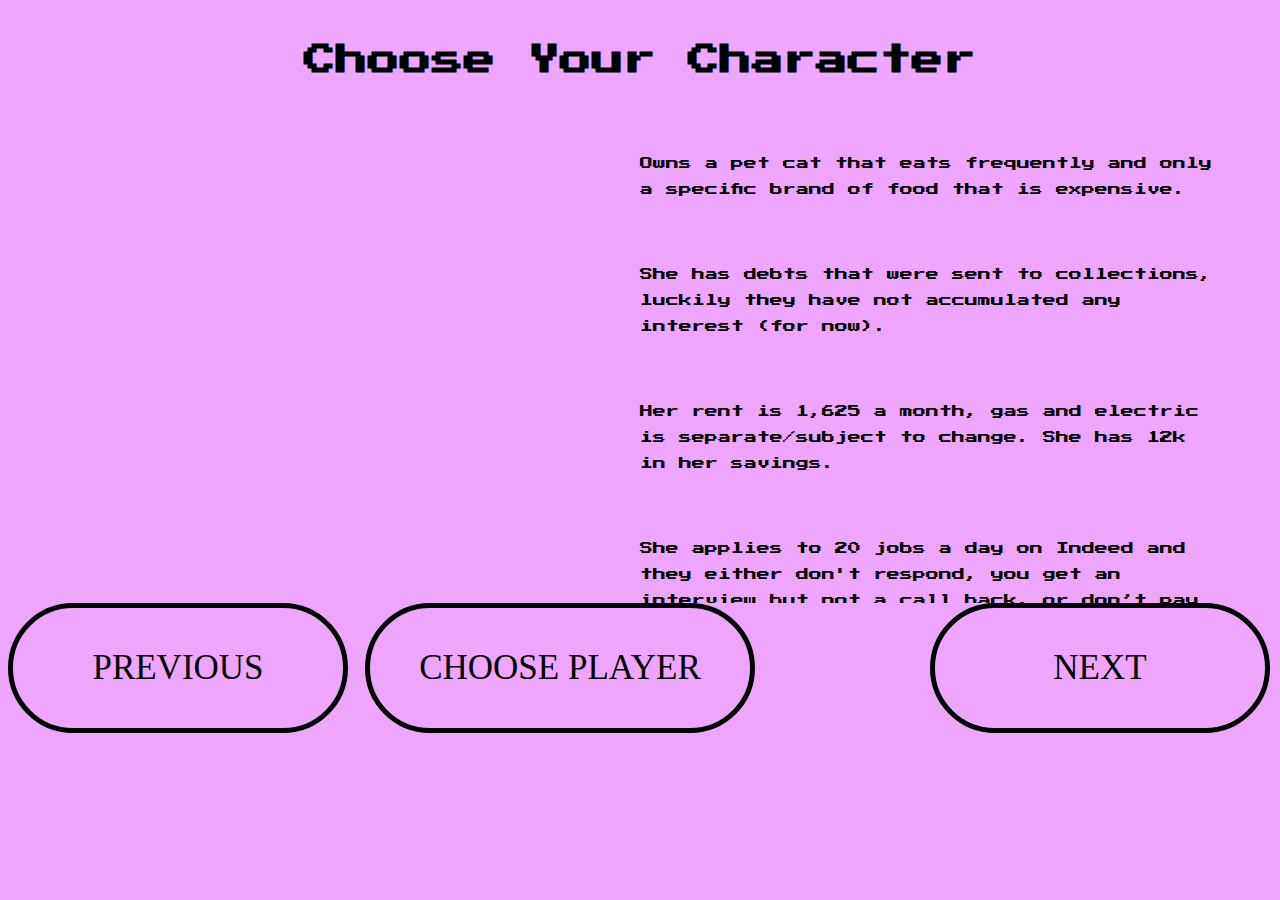
<file: index.html>
<!DOCTYPE html>
<html lang="en">
  <head>
    <meta charset="UTF-8" />
    <meta name="viewport" content="width=device-width, initial-scale=1.0" />
    <link rel="stylesheet" href="css/charChoice.css" />
    <link rel="preconnect" href="https://fonts.googleapis.com" />
    <link rel="preconnect" href="https://fonts.gstatic.com" crossorigin />
    <link
      href="https://fonts.googleapis.com/css2?family=Press+Start+2P&display=swap"
      rel="stylesheet"
    />
    <title>Investing in Life</title>
  </head>
  <body>
    <h1>Choose Your Character</h1>

    <div id="slider-container">
      <div id="slider">
        <div class="slide">
          <iframe
            src="https://my.spline.design/mayowacopy-82a61d73429a043b8c9158d517214cf9/"
            frameborder="0"
            width="100%"
            height="100%"
          ></iframe>
        </div>
        <div class="slide" style="padding-top: 15px; padding-right: 50px">
          <p
            class="Maya"
            style="padding-top: 15px; padding-right: 50px; font-size: 13px"
          >
            Owns a pet cat that eats frequently and only a specific brand of
            food that is expensive.
          </p>
          <br />
          <p
            class="Maya"
            style="padding-top: 15px; padding-right: 50px; font-size: 13px"
          >
            She has debts that were sent to collections, luckily they have not
            accumulated any interest (for now).
          </p>
          <br />
          <p
            class="Maya"
            style="padding-top: 15px; padding-right: 50px; font-size: 13px"
          >
            Her rent is 1,625 a month, gas and electric is separate/subject to
            change. She has 12k in her savings.
          </p>
          <br />
          <p
            class="Maya"
            style="padding-top: 15px; padding-right: 50px; font-size: 13px"
          >
            She applies to 20 jobs a day on Indeed and they either don't
            respond, you get an interview but not a call back, or don’t pay well
            enough.
          </p>
        </div>

        <div class="slide">
          <iframe
            src="https://my.spline.design/mayowacopy-41e6dabafbe3166fcd9e374d5f460d93/"
            frameborder="0"
            width="100%"
            height="100%"
          ></iframe>
        </div>

        <div class="slide" style="padding-top: 15px; padding-right: 50px">
          <p
            class="Mayowa"
            style="padding-top: 15px; padding-right: 50px; font-size: 11px"
          >
            Mayowa has four children that all attend a private school that she
            pays by semester to keep them in. They have expensive after school
            activities that need monthly payments.
          </p>
          <br />
          <p
            class="Mayowa"
            style="padding-top: 15px; padding-right: 50px; font-size: 11px"
          >
            Her children are picky eaters so groceries tend to be very
            expensive. She works from home as her husband buys the groceries.
            Downside is that he does not know how to budget, and he uses her
            money and not his own.
          </p>
          <br />
          <p
            class="Mayowa"
            style="padding-top: 15px; padding-right: 50px; font-size: 11px"
          >
            Although Mayowa is a great and reliable worker, she works crazy
            hours and barely has time to spend with her family. Her children
            miss her.
          </p>
          <br />
          <p
            class="Mayowa"
            style="padding-top: 15px; padding-right: 50px; font-size: 11px"
          >
            Mayowa wants to cut her hours so she can spend more time with her
            family, but this may affect her pay and her position in the company.
          </p>
        </div>
        <div class="slide-E">
          <iframe
            src="https://my.spline.design/YNu4C-SZwvM9hN3q9RIfAe7F/"
            frameborder="0"
            width="100%"
            height="100%"
          ></iframe>
        </div>

        <div class="slide" style="padding-top: 15px; padding-right: 50px">
          <p style="padding-top: 15px; padding-right: 50px; font-size: 11px">
            Estrella is currently taking five classes while also trying to start
            up a small business. Her classes take up most of her time and it
            costs a lot to fund her projects.
            <br />
          </p>

          <p style="padding-top: 15px; padding-right: 50px; font-size: 11px">
            She is bad at time management but has great ideas for her business
            which would surely make her money. But, on top of paying for
            college, school supplies. And working a minimum wage job, she does
            not have enough to buy materials.
          </p>
          <br />
          <p style="padding-top: 15px; padding-right: 50px; font-size: 11px">
            Estrella is thinking of dropping some of her classes to have free
            time to work on her business, but this will set her back with
            graduating on time.
          </p>
          <br />
          <p style="padding-top: 15px; padding-right: 50px; font-size: 11px">
            She wants to draft a proposal letter to gain sponsors to help fully
            fund her project.
          </p>
        </div>
      </div>
    </div>
    <div id="prev">Previous</div>
    <div id="choice" onclick="document.location= 'Maya1.html'">Choose Player</div>
    <div id="next">Next</div>

    <script>
      const slider = document.getElementById("slider");
      const slides = document.querySelectorAll(".slide");
      const prev = document.getElementById("prev");
      const next = document.getElementById("next");
      let currentIndex = 0;
      
      prev.addEventListener("click", () => {
        if (currentIndex > 0) {
          currentIndex -= 2;
        }
        updateSlider();
      });

      next.addEventListener("click", () => {
        if (currentIndex < slides.length - 1) {
          currentIndex += 2;
        } else {
          currentIndex = 0;
        }
        updateSlider();
      });

      function updateSlider() {
        const slideWidth = slides[0].clientWidth;
        slider.style.transform = `translateX(-${currentIndex * slideWidth}px)`;
      }
      updateSlider();
    </script>
  </body>
</html>
</file>
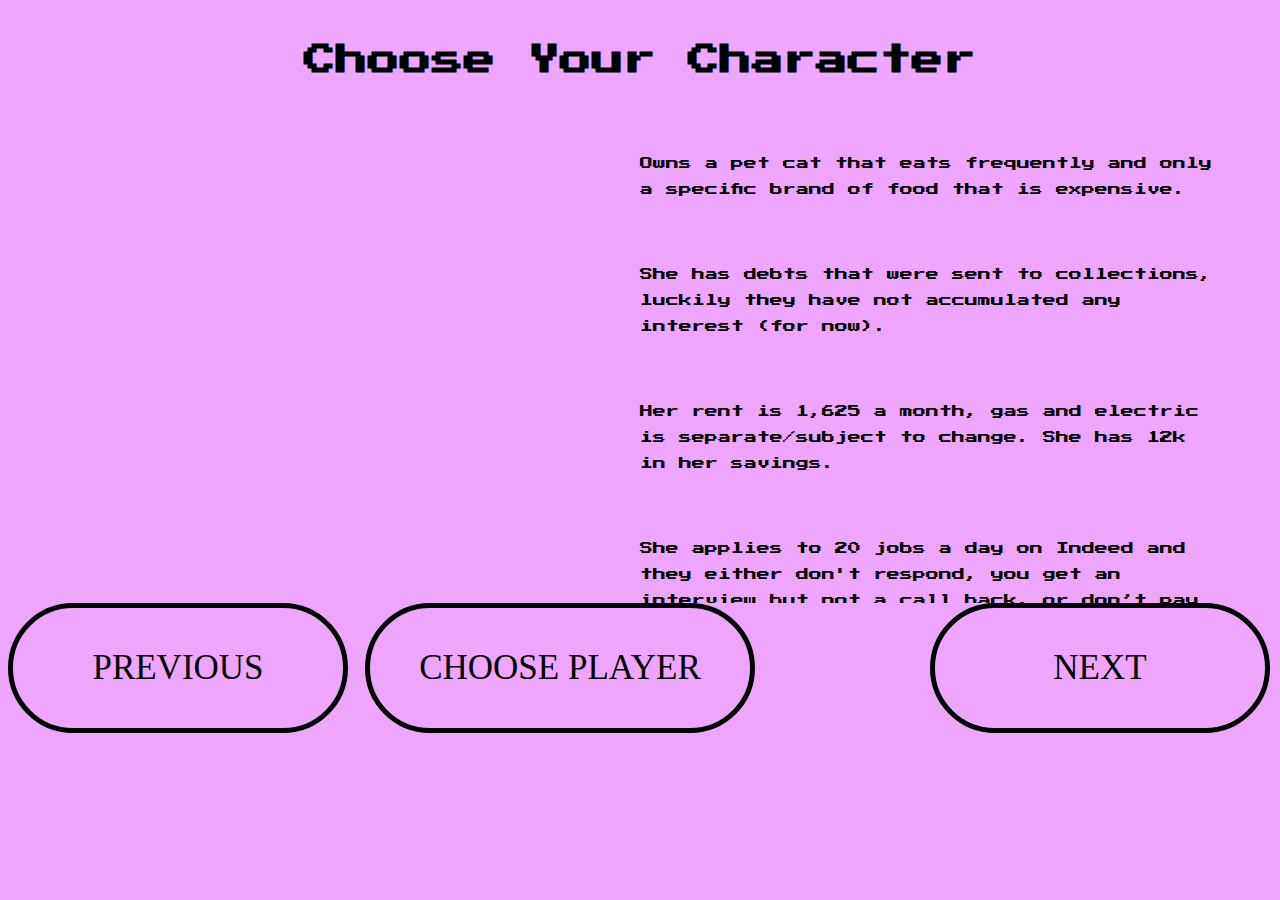
<file: app/templates/index.html>
<!DOCTYPE html>
<html lang="en">
  <head>
    <meta charset="UTF-8" />
    <meta name="viewport" content="width=device-width, initial-scale=1.0" />
    <link rel="stylesheet" href="../static/css/charChoice.css" />
    <link rel="preconnect" href="https://fonts.googleapis.com" />
    <link rel="preconnect" href="https://fonts.gstatic.com" crossorigin />
    <link
      href="https://fonts.googleapis.com/css2?family=Press+Start+2P&display=swap"
      rel="stylesheet"
    />
    <title>Investing in Life</title>
  </head>
  <body>
    <h1>Choose Your Character</h1>

    <div id="slider-container">
      <div id="slider">
        <div class="slide">
          <iframe
            src="https://my.spline.design/mayowacopy-82a61d73429a043b8c9158d517214cf9/"
            frameborder="0"
            width="100%"
            height="100%"
          ></iframe>
        </div>
        <div class="slide" style="padding-top: 15px; padding-right: 50px">
          <p
            class="Maya"
            style="padding-top: 15px; padding-right: 50px; font-size: 13px"
          >
            Owns a pet cat that eats frequently and only a specific brand of
            food that is expensive.
          </p>
          <br />
          <p
            class="Maya"
            style="padding-top: 15px; padding-right: 50px; font-size: 13px"
          >
            She has debts that were sent to collections, luckily they have not
            accumulated any interest (for now).
          </p>
          <br />
          <p
            class="Maya"
            style="padding-top: 15px; padding-right: 50px; font-size: 13px"
          >
            Her rent is 1,625 a month, gas and electric is separate/subject to
            change. She has 12k in her savings.
          </p>
          <br />
          <p
            class="Maya"
            style="padding-top: 15px; padding-right: 50px; font-size: 13px"
          >
            She applies to 20 jobs a day on Indeed and they either don't
            respond, you get an interview but not a call back, or don’t pay well
            enough.
          </p>
        </div>

        <div class="slide">
          <iframe
            src="https://my.spline.design/mayowacopy-41e6dabafbe3166fcd9e374d5f460d93/"
            frameborder="0"
            width="100%"
            height="100%"
          ></iframe>
        </div>

        <div class="slide" style="padding-top: 15px; padding-right: 50px">
          <p
            class="Mayowa"
            style="padding-top: 15px; padding-right: 50px; font-size: 11px"
          >
            Mayowa has four children that all attend a private school that she
            pays by semester to keep them in. They have expensive after school
            activities that need monthly payments.
          </p>
          <br />
          <p
            class="Mayowa"
            style="padding-top: 15px; padding-right: 50px; font-size: 11px"
          >
            Her children are picky eaters so groceries tend to be very
            expensive. She works from home as her husband buys the groceries.
            Downside is that he does not know how to budget, and he uses her
            money and not his own.
          </p>
          <br />
          <p
            class="Mayowa"
            style="padding-top: 15px; padding-right: 50px; font-size: 11px"
          >
            Although Mayowa is a great and reliable worker, she works crazy
            hours and barely has time to spend with her family. Her children
            miss her.
          </p>
          <br />
          <p
            class="Mayowa"
            style="padding-top: 15px; padding-right: 50px; font-size: 11px"
          >
            Mayowa wants to cut her hours so she can spend more time with her
            family, but this may affect her pay and her position in the company.
          </p>
        </div>
        <div class="slide-E">
          <iframe
            src="https://my.spline.design/YNu4C-SZwvM9hN3q9RIfAe7F/"
            frameborder="0"
            width="100%"
            height="100%"
          ></iframe>
        </div>

        <div class="slide" style="padding-top: 15px; padding-right: 50px">
          <p style="padding-top: 15px; padding-right: 50px; font-size: 11px">
            Estrella is currently taking five classes while also trying to start
            up a small business. Her classes take up most of her time and it
            costs a lot to fund her projects.
            <br />
          </p>

          <p style="padding-top: 15px; padding-right: 50px; font-size: 11px">
            She is bad at time management but has great ideas for her business
            which would surely make her money. But, on top of paying for
            college, school supplies. And working a minimum wage job, she does
            not have enough to buy materials.
          </p>
          <br />
          <p style="padding-top: 15px; padding-right: 50px; font-size: 11px">
            Estrella is thinking of dropping some of her classes to have free
            time to work on her business, but this will set her back with
            graduating on time.
          </p>
          <br />
          <p style="padding-top: 15px; padding-right: 50px; font-size: 11px">
            She wants to draft a proposal letter to gain sponsors to help fully
            fund her project.
          </p>
        </div>
      </div>
    </div>
    <div id="prev">Previous</div>
    <div id="choice" onclick="document.location= 'Maya1'">Choose Player</div>
    <div id="next">Next</div>

    <script>
      const slider = document.getElementById("slider");
      const slides = document.querySelectorAll(".slide");
      const prev = document.getElementById("prev");
      const next = document.getElementById("next");
      let currentIndex = 0;
      
      prev.addEventListener("click", () => {
        if (currentIndex > 0) {
          currentIndex -= 2;
        }
        updateSlider();
      });

      next.addEventListener("click", () => {
        if (currentIndex < slides.length - 1) {
          currentIndex += 2;
        } else {
          currentIndex = 0;
        }
        updateSlider();
      });

      function updateSlider() {
        const slideWidth = slides[0].clientWidth;
        slider.style.transform = `translateX(-${currentIndex * slideWidth}px)`;
      }
      updateSlider();
    </script>
  </body>
</html>
</file>
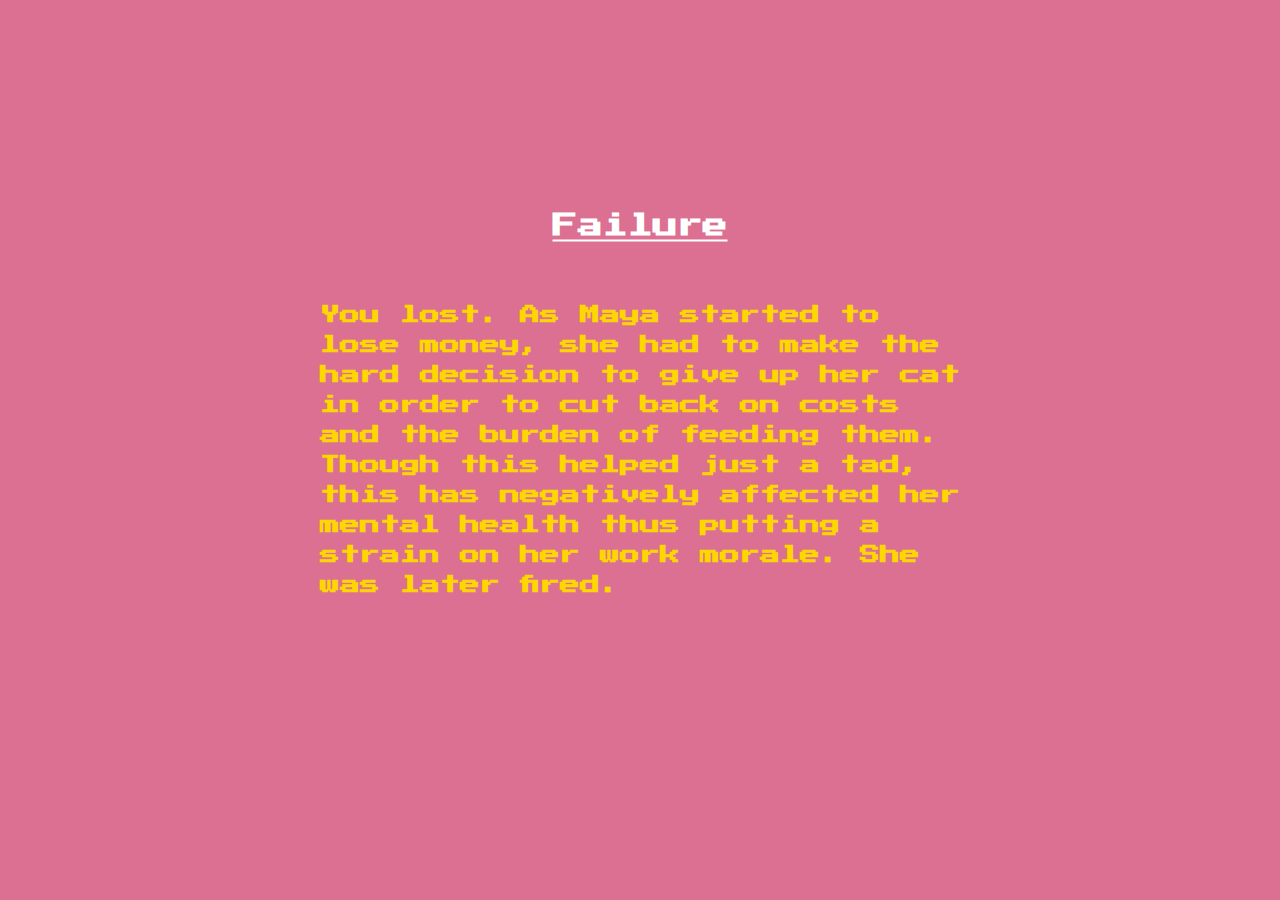
<file: Failure.html>
<!DOCTYPE html>
<html lang="en">
<head>
    <meta charset="UTF-8">
    <meta http-equiv="X-UA-Compatible" content="IE=edge">
    <meta name="viewport" content="width=device-width, initial-scale=1.0">
    
    <link rel="preconnect" href="https://fonts.googleapis.com">
    <link rel="preconnect" href="https://fonts.gstatic.com" crossorigin>
    <link href="https://fonts.googleapis.com/css2?family=Press+Start+2P&display=swap" rel="stylesheet">

    
    <title>Failure</title>
    <style>
        
        body {
            font-family: "Press Start 2P";
            font-size: 17px;
            background-color: palevioletred;
            color: white;
            text-align: center;
            padding: 0;
            margin: 0;
        }

        h1 {
            font-size: 25px;
            text-align: center;
            margin: 0;
            padding: 0;
            position: absolute;
            top: 25%;
            left: 50%;
            transform: translateX(-50%) translateY(-50%);
        }

        
        h2 {
            font-size: 20px;
            text-align: left;
            margin: 0;
            padding: 0;
            line-height: 1.5;
            position: absolute;
            top: 50%;
            left: 50%;
            transform: translateX(-50%) translateY(-50%);
            color: gold;
        }

        /*
        a {
            color: white;
            text-decoration: none;
        }

        a:hover {
            text-decoration: underline;
            color: gold;
        }
        */
        
    </style>

</head>
<body>
    <h1><u>Failure</u></h1>

    <h2>
        <bold>You lost.</bold> As Maya started to lose money, she had to make the hard decision to give up her cat in order to cut back on costs and the burden of feeding them. Though this helped just a tad, this has negatively affected her mental health thus putting a strain on her work morale. She was later fired.
    </h2>

</body>
</html>
</file>
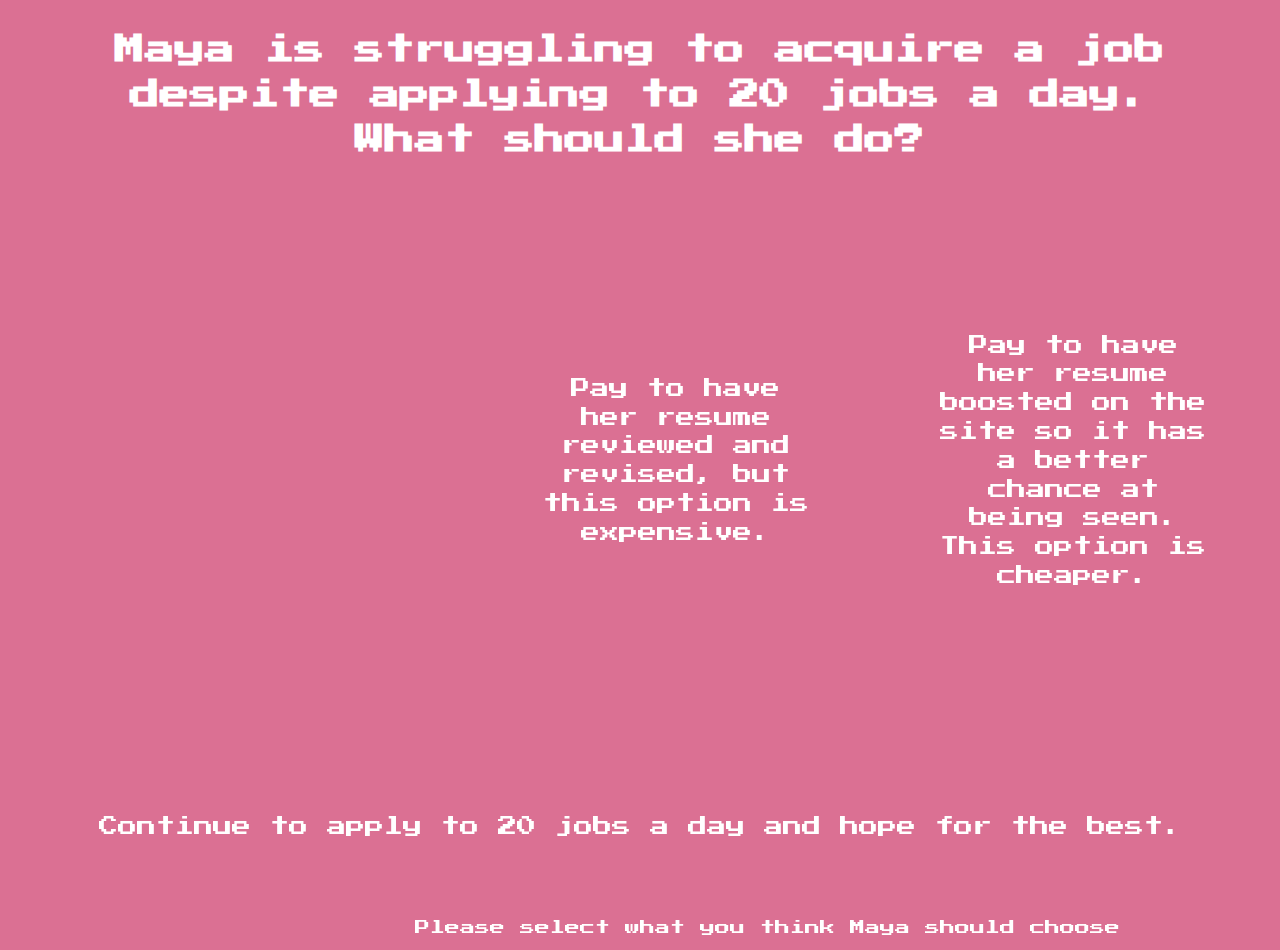
<file: Maya1.html>
<!DOCTYPE html>
<html lang="en">
  <head>
    <meta charset="UTF-8" />
    <meta http-equiv="X-UA-Compatible" content="IE=edge" />
    <meta name="viewport" content="width=device-width, initial-scale=1.0" />

    <link rel="preconnect" href="https://fonts.googleapis.com" />
    <link rel="preconnect" href="https://fonts.gstatic.com" crossorigin />
    <link
      href="https://fonts.googleapis.com/css2?family=Press+Start+2P&display=swap"
      rel="stylesheet"
    />

    <title>Maya 1</title>
    <style>
      body {
        font-family: "Press Start 2P";
        font-size: 1em;
        background-color: palevioletred;
        color: white;
        text-align: center;
      }

      h1 {
        font-size: 30px;
        /* font-family: ; */
        padding: 0, 0, 0;
        margin: auto;
      }

      article {
        /*background-color: aqua; */
        margin: auto;
        padding: 5%;
        flex: 1 200px;
      }

      article:nth-of-type(1) {
        flex: 2 200px;
      }

      section {
        display: flex;
        flex-flow: row wrap;
      }

      a {
        color: white;
        text-decoration: none;
      }

      a:hover {
        text-decoration: underline;
        color: gold;
      }
    </style>
  </head>
  <body>
    <h1
      style="
        padding-bottom: 10px;
        padding-top: 20px;
        margin: auto;
        line-height: 1.5;
      "
    >
      Maya is struggling to acquire a job <br />despite applying to 20 jobs a
      day. <br />What should she do?
    </h1>

    <section>
      <article style="height: 450px; width: 450px">
        <iframe
          src="https://my.spline.design/mayowacopy-82a61d73429a043b8c9158d517214cf9/"
          frameborder="0"
          width="100%"
          height="100%"
        ></iframe>
      </article>
        <article style="font-size: larger; line-height: 1.5">
          <div class="A">
            <a href="Maya2.html"
              >Pay to have her resume reviewed and revised, but this option is
              expensive.</a
            >
          </div>
        </article>
        <article style="font-size: larger; line-height: 1.5">
          <div class="B">
            <a href="Maya2.html"
              >Pay to have her resume boosted on the site so it has a better
              chance at being seen. This option is cheaper.</a
            >
          </div>
        </article>
        <article style="font-size: larger; line-height: 1.5">
          <div class="C">
            <a href="Maya2.html"
              >Continue to apply to 20 jobs a day and hope for the best.</a
            >
          </div>
        </article>
    </section>

    <p style="font-size: 15px; padding-right: 12%; text-align: right">
      Please select what you think Maya should choose
    </p>

    <script>
      const choiceA = document.getElementById("A");
      const choiceB = document.getElementById("B");
      const choiceC = document.getElementById("C");

      choiceA.addEventListener("click", () => {
        localStorage.setItem("score", 1);
      });

      choiceB.addEventListener("click", () => {
        localStorage.setItem("score", 0);
      });

      choiceC.addEventListener("click", () => {
        localStorage.setItem("score", 0);
      });
    </script>
  </body>
</html>
</file>
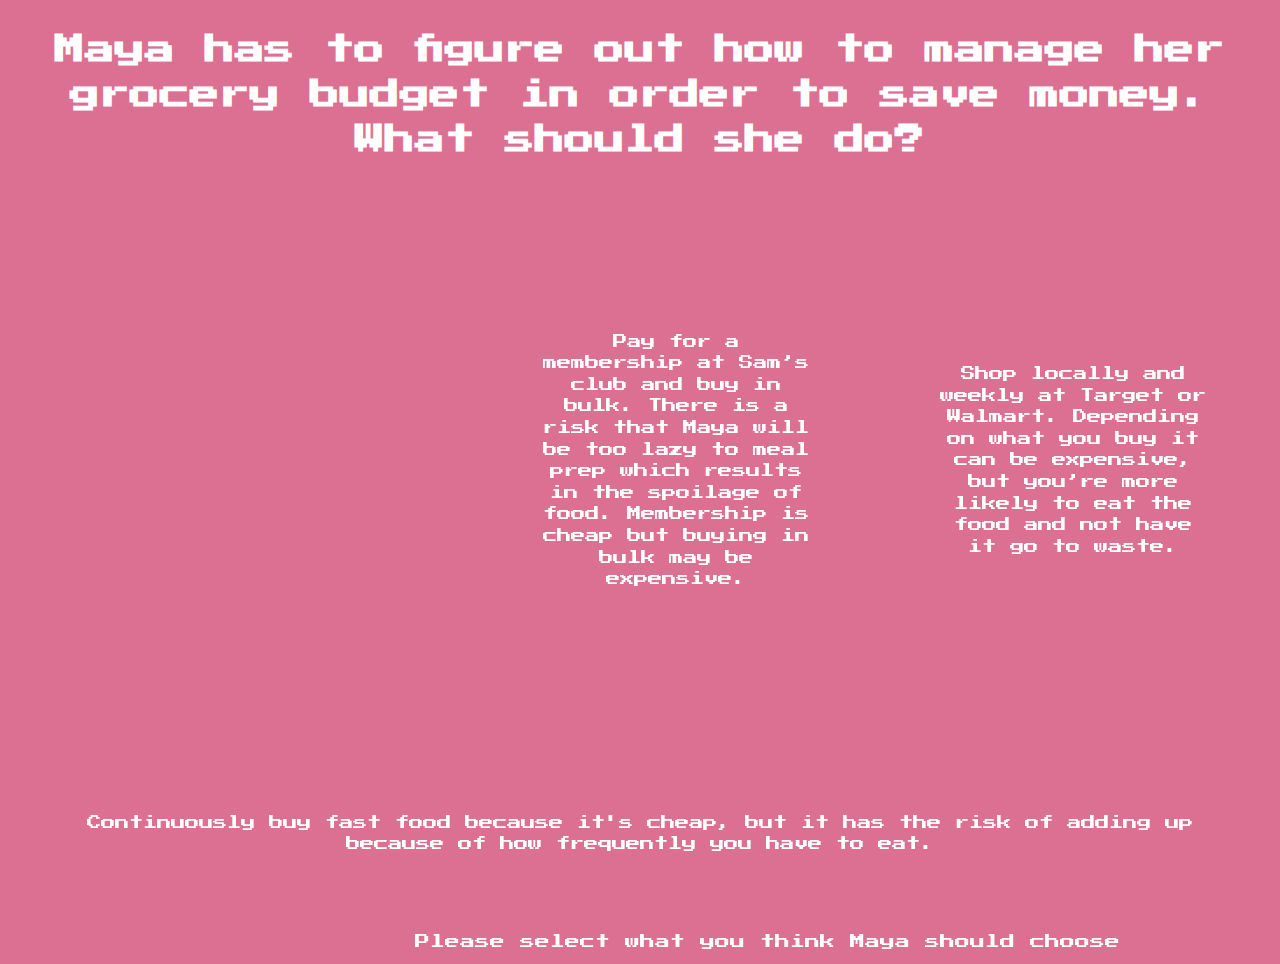
<file: Maya2.html>
<!DOCTYPE html>
<html lang="en">
  <head>
    <meta charset="UTF-8" />
    <meta http-equiv="X-UA-Compatible" content="IE=edge" />
    <meta name="viewport" content="width=device-width, initial-scale=1.0" />

    <link rel="preconnect" href="https://fonts.googleapis.com" />
    <link rel="preconnect" href="https://fonts.gstatic.com" crossorigin />
    <link
      href="https://fonts.googleapis.com/css2?family=Press+Start+2P&display=swap"
      rel="stylesheet"
    />

    <title>Maya 2</title>
    <style>
      body {
        font-family: "Press Start 2P";
        font-size: 12px;
        background-color: palevioletred;
        color: white;
        text-align: center;
      }

      h1 {
        font-size: 30px;
        /* font-family: ; */
        padding: 0, 0, 0;
        margin: auto;
      }

      article {
        /*background-color: aqua; */
        margin: auto;
        padding: 5%;
        flex: 1 200px;
      }

      article:nth-of-type(1) {
        flex: 2 200px;
      }

      section {
        display: flex;
        flex-flow: row wrap;
      }

      a {
        color: white;
        text-decoration: none;
      }

      a:hover {
        text-decoration: underline;
        color: gold;
      }
    </style>
  </head>
  <body>
    <h1
      style="
        padding-bottom: 10px;
        padding-top: 20px;
        margin: auto;
        line-height: 1.5;
      "
    >
      Maya has to figure out how to manage her
      <br />grocery budget in order to save money. <br />What should she do?
    </h1>

    <section>
      <article style="height: 450px; width: 450px">
        <iframe
          src="https://my.spline.design/mayowacopy-82a61d73429a043b8c9158d517214cf9/"
          frameborder="0"
          width="100%"
          height="100%"
        ></iframe>
      </article>

      <article class="A" style="font-size: larger; line-height: 1.5">
        <a href="Maya3.html"
          >Pay for a membership at Sam’s club and buy in bulk. There is a risk
          that Maya will be too lazy to meal prep which results in the spoilage
          of food. Membership is cheap but buying in bulk may be expensive.</a
        >
      </article>
      <article class="B" style="font-size: larger; line-height: 1.5">
        <a href="Maya3.html"
          >Shop locally and weekly at Target or Walmart. Depending on what you
          buy it can be expensive, but you’re more likely to eat the food and
          not have it go to waste.
        </a>
      </article>
      <article class="C" style="font-size: larger; line-height: 1.5">
        <a href="Maya3.html"
          >Continuously buy fast food because it's cheap, but it has the risk of
          adding up because of how frequently you have to eat.</a
        >
      </article>
    </section>

    <p style="font-size: 15px; padding-right: 12%; text-align: right">
      Please select what you think Maya should choose
    </p>
    <script>
      const scoreNow = localStorage.getItem("score");
      const choiceA = document.getElementById("A");
      const choiceB = document.getElementById("B");
      const choiceC = document.getElementById("C");

      choiceA.addEventListener("click", () => {
        localStorage.setItem("score", scoreNow + 1);
      });

      choiceB.addEventListener("click", () => {
        localStorage.setItem("score", 0);
      });

      choiceC.addEventListener("click", () => {
        localStorage.setItem("score", 0);
      });
    </script>
  </body>
</html>
</file>
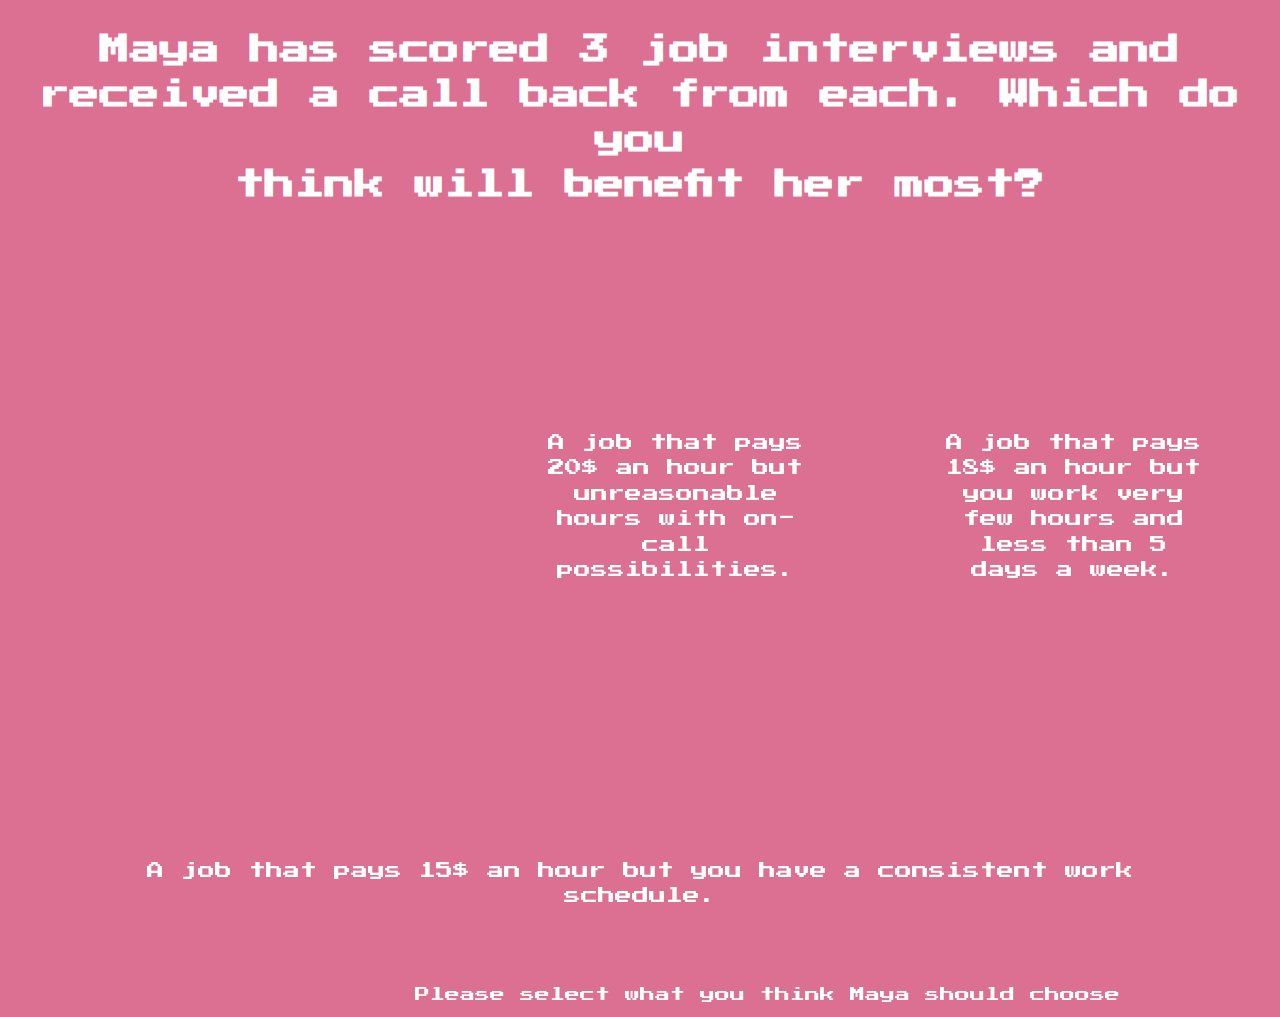
<file: Maya3.html>
<!DOCTYPE html>
<html lang="en">
<head>
    <meta charset="UTF-8">
    <meta http-equiv="X-UA-Compatible" content="IE=edge">
    <meta name="viewport" content="width=device-width, initial-scale=1.0">
    
    <link rel="preconnect" href="https://fonts.googleapis.com">
    <link rel="preconnect" href="https://fonts.gstatic.com" crossorigin>
    <link href="https://fonts.googleapis.com/css2?family=Press+Start+2P&display=swap" rel="stylesheet">

    
    <title>Maya 3</title>
    <style>
        
        body {
            font-family: "Press Start 2P";
            font-size: 17px;
            background-color: palevioletred;
            color: white;
            text-align: center;
        }

        h1 {
            font-size: 30px;
            /* font-family: ; */
            padding: 0,0,0;
            margin: auto;
        }

        article {
            /*background-color: aqua; */
            margin: auto;
            padding: 5%;
            flex: 1 200px;
        }

        article:nth-of-type(1) {
            flex: 2 200px;
        }
      
        section {
            display: flex;
            flex-flow: row wrap;
        }

        
        a {
            color: white;
            text-decoration: none;
        }

        a:hover {
            text-decoration: underline;
            color: gold;
        }
        
    </style>

</head>
<body>

    <h1 style="padding-bottom: 10px; padding-top: 20px; margin: auto; line-height: 1.5;">
        Maya has scored 3 job interviews and 
        <br>received a call back from each. Which do 
        you 
        <br>think will benefit her most?

    </h1>

    <section> 
        <article style="height:450px; width:450px;">
            <iframe src='https://my.spline.design/mayowacopy-82a61d73429a043b8c9158d517214cf9/' frameborder='0' width='100%' height='100%'></iframe>
        </article>

        <article style="line-height: 1.5;"><a href="Failure.html">A job that pays 20$ an hour but unreasonable hours with on-call possibilities.</a></article>
        <article style="line-height: 1.5;"><a href="Neutral.html">A job that pays 18$ an hour but you work very few hours and less than 5 days a week.</a></article>
        <article style="line-height: 1.5;"><a href="Victory.html">A job that pays 15$ an hour but you have a consistent work schedule.</a></article>
    </section>


    <p style="font-size: 15px; padding-right: 12%; text-align: right;">
        Please select what you think Maya should choose
    </p>

    <script>
        const scoreNow = localStorage.getItem("score");
        const choiceA = document.getElementById("A");
        const choiceB = document.getElementById("B");
        const choiceC = document.getElementById("C");

        choiceA.addEventListener("click", () => {
          if(scoreNow == 3) {
            location.href("Victory.html");
        }

        if(scoreNow < 2) {
            location.href("Failure.html");
        }

        if(scoreNow == 2) {
            location.href("Neutral.html");
        }

        });

        choiceB.addEventListener("click", () => {
       
          if(scoreNow == 3) {
            location.href("Victory.html");
        }

        if(scoreNow < 2) {
            location.href("Failure.html");
        }

        if(scoreNow == 2) {
            location.href("Neutral.html");
        }

        });

  
        choiceC.addEventListener("click", () => {
          scoreNow++;
          if(scoreNow == 3) {
            location.href("Victory.html");
        }

        if(scoreNow < 2) {
            location.href("Failure.html");
        }

        if(scoreNow == 2) {
            location.href("Neutral.html");
        }

        });

      </script>

</body>
</html>
</file>
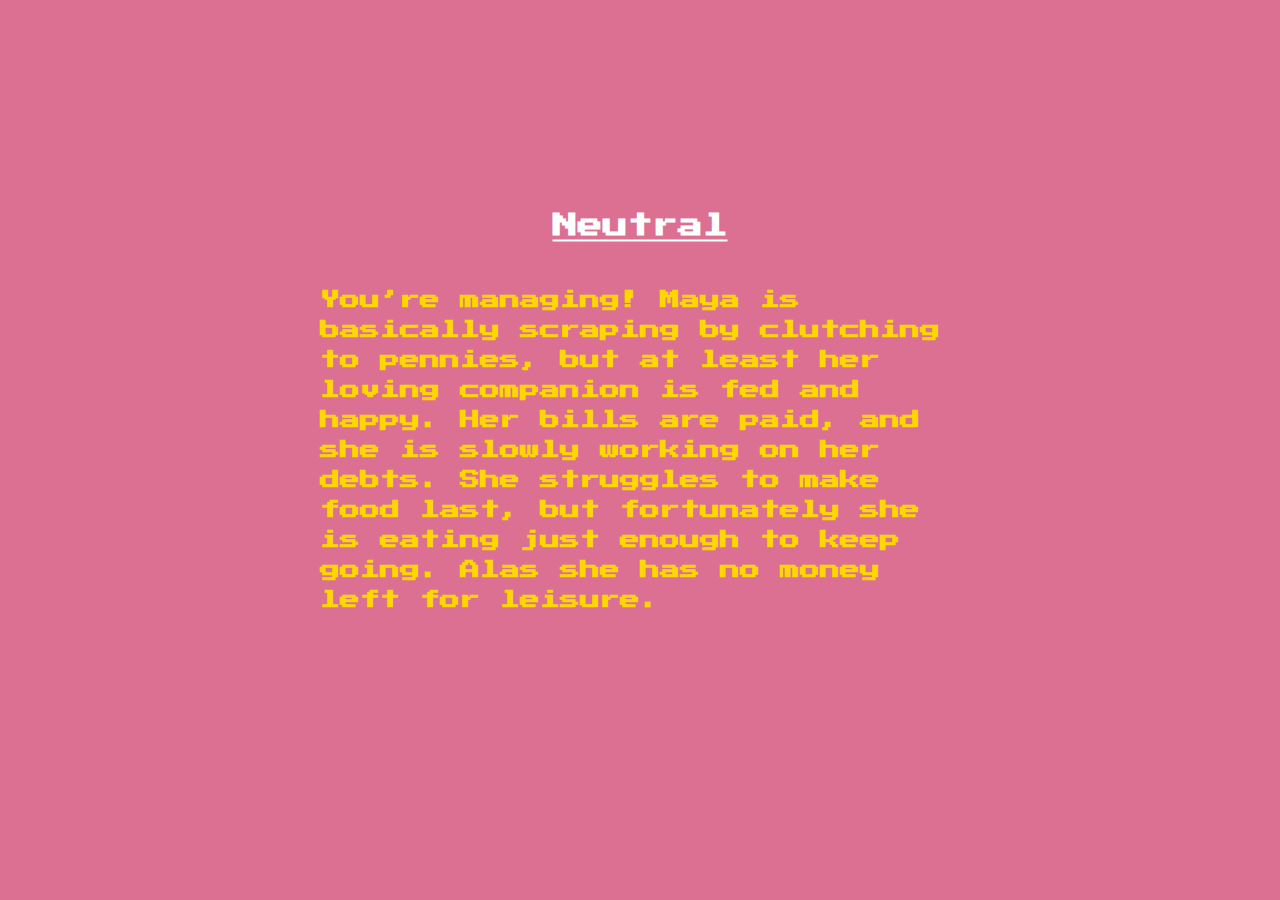
<file: Neutral.html>
<!DOCTYPE html>
<html lang="en">
  <head>
    <meta charset="UTF-8" />
    <meta http-equiv="X-UA-Compatible" content="IE=edge" />
    <meta name="viewport" content="width=device-width, initial-scale=1.0" />

    <link rel="preconnect" href="https://fonts.googleapis.com" />
    <link rel="preconnect" href="https://fonts.gstatic.com" crossorigin />
    <link
      href="https://fonts.googleapis.com/css2?family=Press+Start+2P&display=swap"
      rel="stylesheet"
    />

    <title>Failure</title>
    <style>
      body {
        font-family: "Press Start 2P";
        font-size: 17px;
        background-color: palevioletred;
        color: white;
        text-align: center;
        padding: 0;
        margin: 0;
      }

      h1 {
        font-size: 25px;
        text-align: center;
        margin: 0;
        padding: 0;
        position: absolute;
        top: 25%;
        left: 50%;
        transform: translateX(-50%) translateY(-50%);
      }

      h2 {
        font-size: 20px;
        text-align: left;
        margin: 0;
        padding: 0;
        line-height: 1.5;
        position: absolute;
        top: 50%;
        left: 50%;
        transform: translateX(-50%) translateY(-50%);
        color: gold;
      }

      /*
        a {
            color: white;
            text-decoration: none;
        }

        a:hover {
            text-decoration: underline;
            color: gold;
        }
        */
    </style>
  </head>
  <body>
    <h1><u>Neutral</u></h1>

    <h2>
      You’re managing! Maya is basically scraping by clutching to pennies, but
      at least her loving companion is fed and happy. Her bills are paid, and
      she is slowly working on her debts. She struggles to make food last, but
      fortunately she is eating just enough to keep going. Alas she has no money
      left for leisure.
    </h2>
  </body>
</html>
</file>
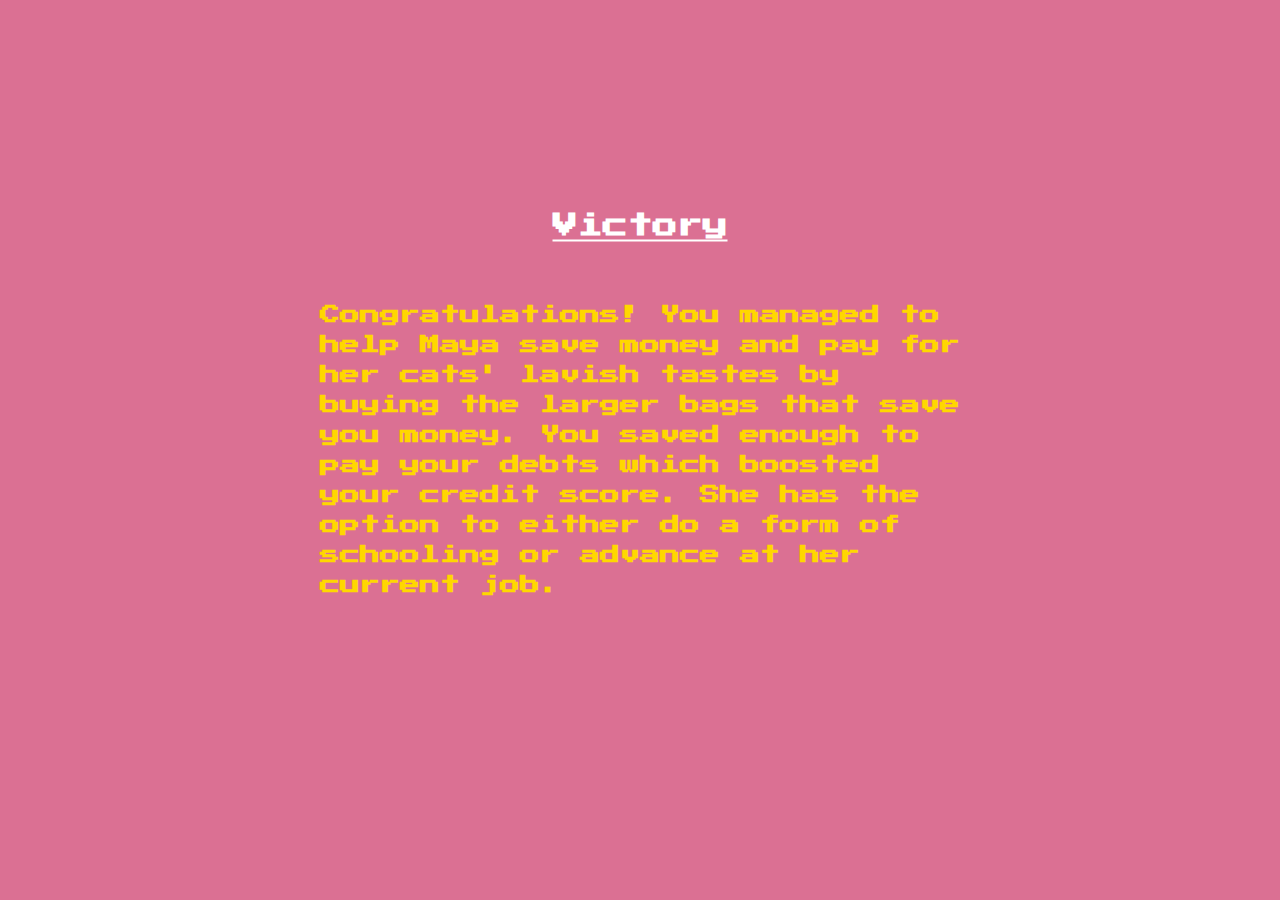
<file: Victory.html>
<!DOCTYPE html>
<html lang="en">
<head>
    <meta charset="UTF-8">
    <meta http-equiv="X-UA-Compatible" content="IE=edge">
    <meta name="viewport" content="width=device-width, initial-scale=1.0">
    
    <link rel="preconnect" href="https://fonts.googleapis.com">
    <link rel="preconnect" href="https://fonts.gstatic.com" crossorigin>
    <link href="https://fonts.googleapis.com/css2?family=Press+Start+2P&display=swap" rel="stylesheet">

    
    <title>Victory</title>
    <style>
        
        body {
            font-family: "Press Start 2P";
            font-size: 17px;
            background-color: palevioletred;
            color: white;
            text-align: center;
            padding: 0;
            margin: 0;
        }

        h1 {
            font-size: 25px;
            text-align: center;
            margin: 0;
            padding: 0;
            position: absolute;
            top: 25%;
            left: 50%;
            transform: translateX(-50%) translateY(-50%);
        }

        
        h2 {
            font-size: 20px;
            text-align: left;
            margin: 0;
            padding: 0;
            line-height: 1.5;
            position: absolute;
            top: 50%;
            left: 50%;
            transform: translateX(-50%) translateY(-50%);
            color: gold;
        }

        /*
        a {
            color: white;
            text-decoration: none;
        }

        a:hover {
            text-decoration: underline;
            color: gold;
        }
        */
        
    </style>

</head>
<body>
    <h1><u>Victory</u></h1>

    <h2>
        <bold>Congratulations!</bold> You managed to help Maya save money and pay for her cats' lavish tastes by buying the larger bags that save you money. You saved enough to pay your debts which boosted your credit score. She has the option to either do a form of schooling or advance at her current job.
    </h2>

</body>
</html>
</file>
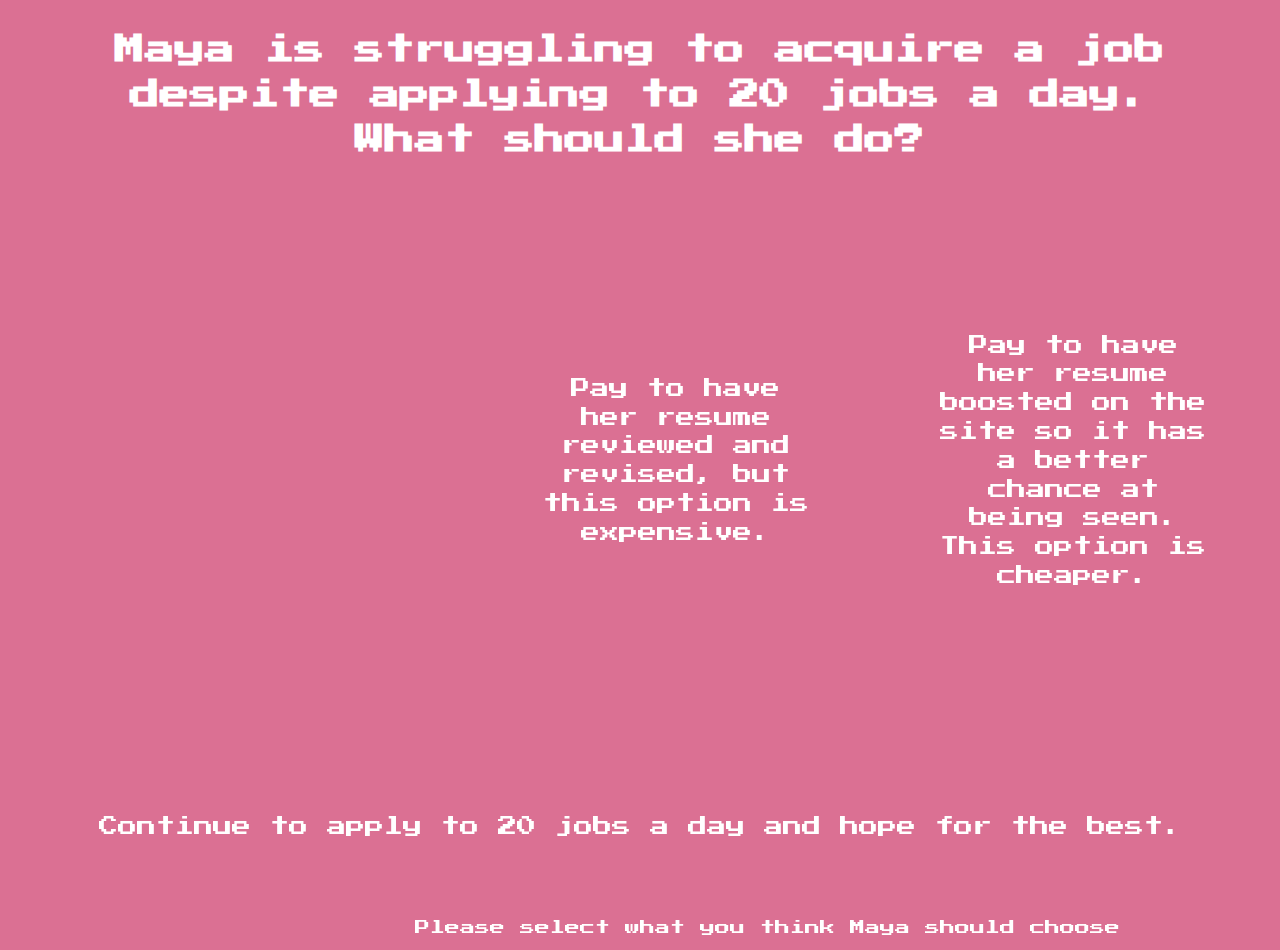
<file: app/templates/Maya1.html>
<!DOCTYPE html>
<html lang="en">
  <head>
    <meta charset="UTF-8" />
    <meta http-equiv="X-UA-Compatible" content="IE=edge" />
    <meta name="viewport" content="width=device-width, initial-scale=1.0" />

    <link rel="preconnect" href="https://fonts.googleapis.com" />
    <link rel="preconnect" href="https://fonts.gstatic.com" crossorigin />
    <link
      href="https://fonts.googleapis.com/css2?family=Press+Start+2P&display=swap"
      rel="stylesheet"
    />

    <title>Maya 1</title>
    <style>
      body {
        font-family: "Press Start 2P";
        font-size: 1em;
        background-color: palevioletred;
        color: white;
        text-align: center;
      }

      h1 {
        font-size: 30px;
        /* font-family: ; */
        padding: 0, 0, 0;
        margin: auto;
      }

      article {
        /*background-color: aqua; */
        margin: auto;
        padding: 5%;
        flex: 1 200px;
      }

      article:nth-of-type(1) {
        flex: 2 200px;
      }

      section {
        display: flex;
        flex-flow: row wrap;
      }

      a {
        color: white;
        text-decoration: none;
      }

      a:hover {
        text-decoration: underline;
        color: gold;
      }
    </style>
  </head>
  <body>
    <h1
      style="
        padding-bottom: 10px;
        padding-top: 20px;
        margin: auto;
        line-height: 1.5;
      "
    >
      Maya is struggling to acquire a job <br />despite applying to 20 jobs a
      day. <br />What should she do?
    </h1>

    <section>
      <article style="height: 450px; width: 450px">
        <iframe
          src="https://my.spline.design/mayowacopy-82a61d73429a043b8c9158d517214cf9/"
          frameborder="0"
          width="100%"
          height="100%"
        ></iframe>
      </article>
        <article style="font-size: larger; line-height: 1.5">
          <div class="A">
            <a href="Maya2"
              >Pay to have her resume reviewed and revised, but this option is
              expensive.</a
            >
          </div>
        </article>
        <article style="font-size: larger; line-height: 1.5">
          <div class="B">
            <a href="Maya2"
              >Pay to have her resume boosted on the site so it has a better
              chance at being seen. This option is cheaper.</a
            >
          </div>
        </article>
        <article style="font-size: larger; line-height: 1.5">
          <div class="C">
            <a href="Maya2"
              >Continue to apply to 20 jobs a day and hope for the best.</a
            >
          </div>
        </article>
    </section>

    <p style="font-size: 15px; padding-right: 12%; text-align: right">
      Please select what you think Maya should choose
    </p>

    <script>
      const choiceA = document.getElementById("A");
      const choiceB = document.getElementById("B");
      const choiceC = document.getElementById("C");

      choiceA.addEventListener("click", () => {
        localStorage.setItem("score", 1);
      });

      choiceB.addEventListener("click", () => {
        localStorage.setItem("score", 0);
      });

      choiceC.addEventListener("click", () => {
        localStorage.setItem("score", 0);
      });
    </script>
  </body>
</html>
</file>
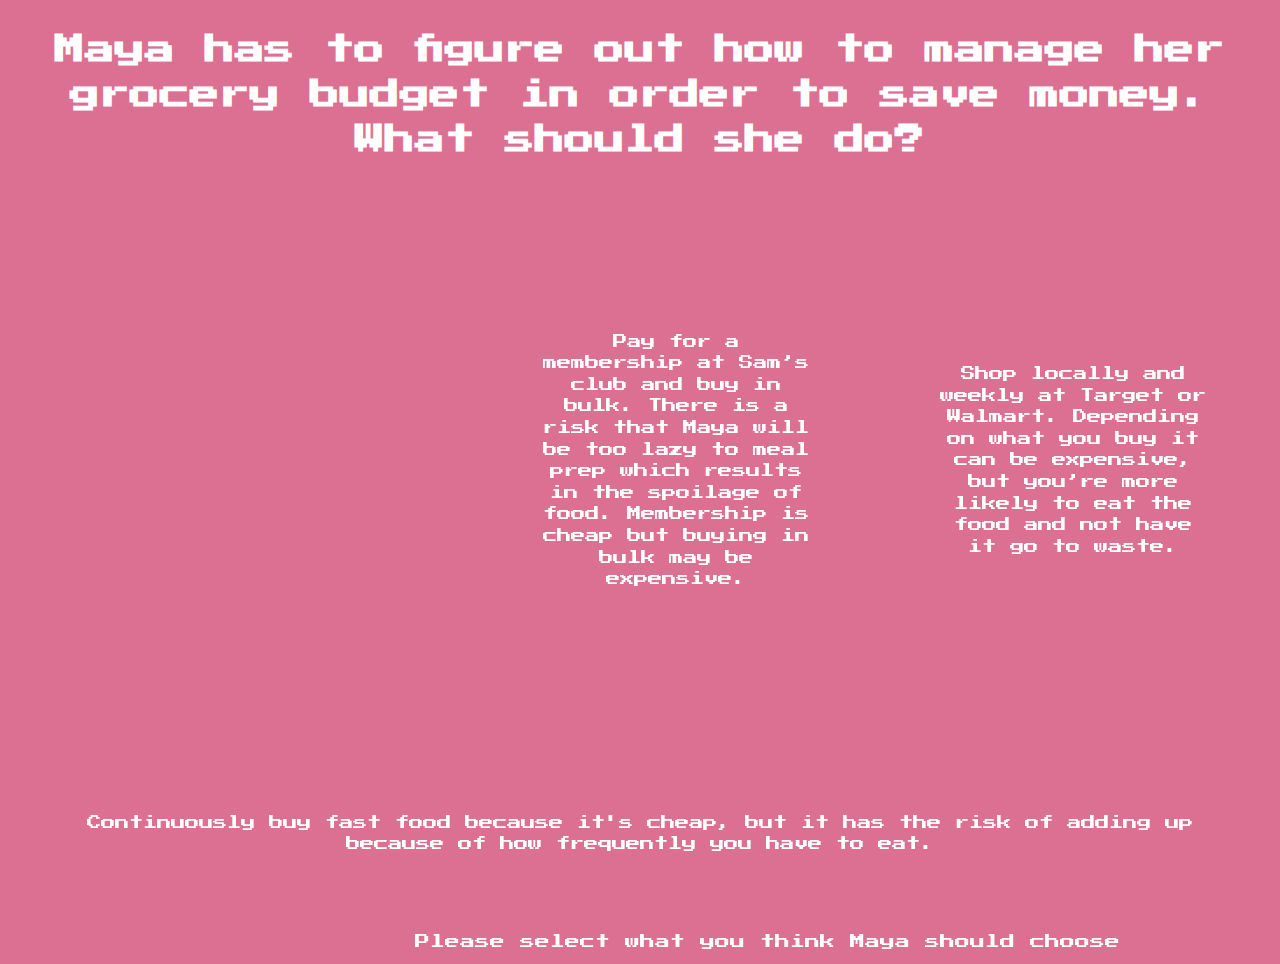
<file: app/templates/Maya2.html>
<!DOCTYPE html>
<html lang="en">
  <head>
    <meta charset="UTF-8" />
    <meta http-equiv="X-UA-Compatible" content="IE=edge" />
    <meta name="viewport" content="width=device-width, initial-scale=1.0" />

    <link rel="preconnect" href="https://fonts.googleapis.com" />
    <link rel="preconnect" href="https://fonts.gstatic.com" crossorigin />
    <link
      href="https://fonts.googleapis.com/css2?family=Press+Start+2P&display=swap"
      rel="stylesheet"
    />

    <title>Maya 2</title>
    <style>
      body {
        font-family: "Press Start 2P";
        font-size: 12px;
        background-color: palevioletred;
        color: white;
        text-align: center;
      }

      h1 {
        font-size: 30px;
        /* font-family: ; */
        padding: 0, 0, 0;
        margin: auto;
      }

      article {
        /*background-color: aqua; */
        margin: auto;
        padding: 5%;
        flex: 1 200px;
      }

      article:nth-of-type(1) {
        flex: 2 200px;
      }

      section {
        display: flex;
        flex-flow: row wrap;
      }

      a {
        color: white;
        text-decoration: none;
      }

      a:hover {
        text-decoration: underline;
        color: gold;
      }
    </style>
  </head>
  <body>
    <h1
      style="
        padding-bottom: 10px;
        padding-top: 20px;
        margin: auto;
        line-height: 1.5;
      "
    >
      Maya has to figure out how to manage her
      <br />grocery budget in order to save money. <br />What should she do?
    </h1>

    <section>
      <article style="height: 450px; width: 450px">
        <iframe
          src="https://my.spline.design/mayowacopy-82a61d73429a043b8c9158d517214cf9/"
          frameborder="0"
          width="100%"
          height="100%"
        ></iframe>
      </article>

      <article class="A" style="font-size: larger; line-height: 1.5">
        <a href="Maya3"
          >Pay for a membership at Sam’s club and buy in bulk. There is a risk
          that Maya will be too lazy to meal prep which results in the spoilage
          of food. Membership is cheap but buying in bulk may be expensive.</a
        >
      </article>
      <article class="B" style="font-size: larger; line-height: 1.5">
        <a href="Maya3"
          >Shop locally and weekly at Target or Walmart. Depending on what you
          buy it can be expensive, but you’re more likely to eat the food and
          not have it go to waste.
        </a>
      </article>
      <article class="C" style="font-size: larger; line-height: 1.5">
        <a href="Maya3"
          >Continuously buy fast food because it's cheap, but it has the risk of
          adding up because of how frequently you have to eat.</a
        >
      </article>
    </section>

    <p style="font-size: 15px; padding-right: 12%; text-align: right">
      Please select what you think Maya should choose
    </p>
    <script>
      const scoreNow = localStorage.getItem("score");
      const choiceA = document.getElementById("A");
      const choiceB = document.getElementById("B");
      const choiceC = document.getElementById("C");

      choiceA.addEventListener("click", () => {
        localStorage.setItem("score", scoreNow + 1);
      });

      choiceB.addEventListener("click", () => {
        localStorage.setItem("score", 0);
      });

      choiceC.addEventListener("click", () => {
        localStorage.setItem("score", 0);
      });
    </script>
  </body>
</html>
</file>
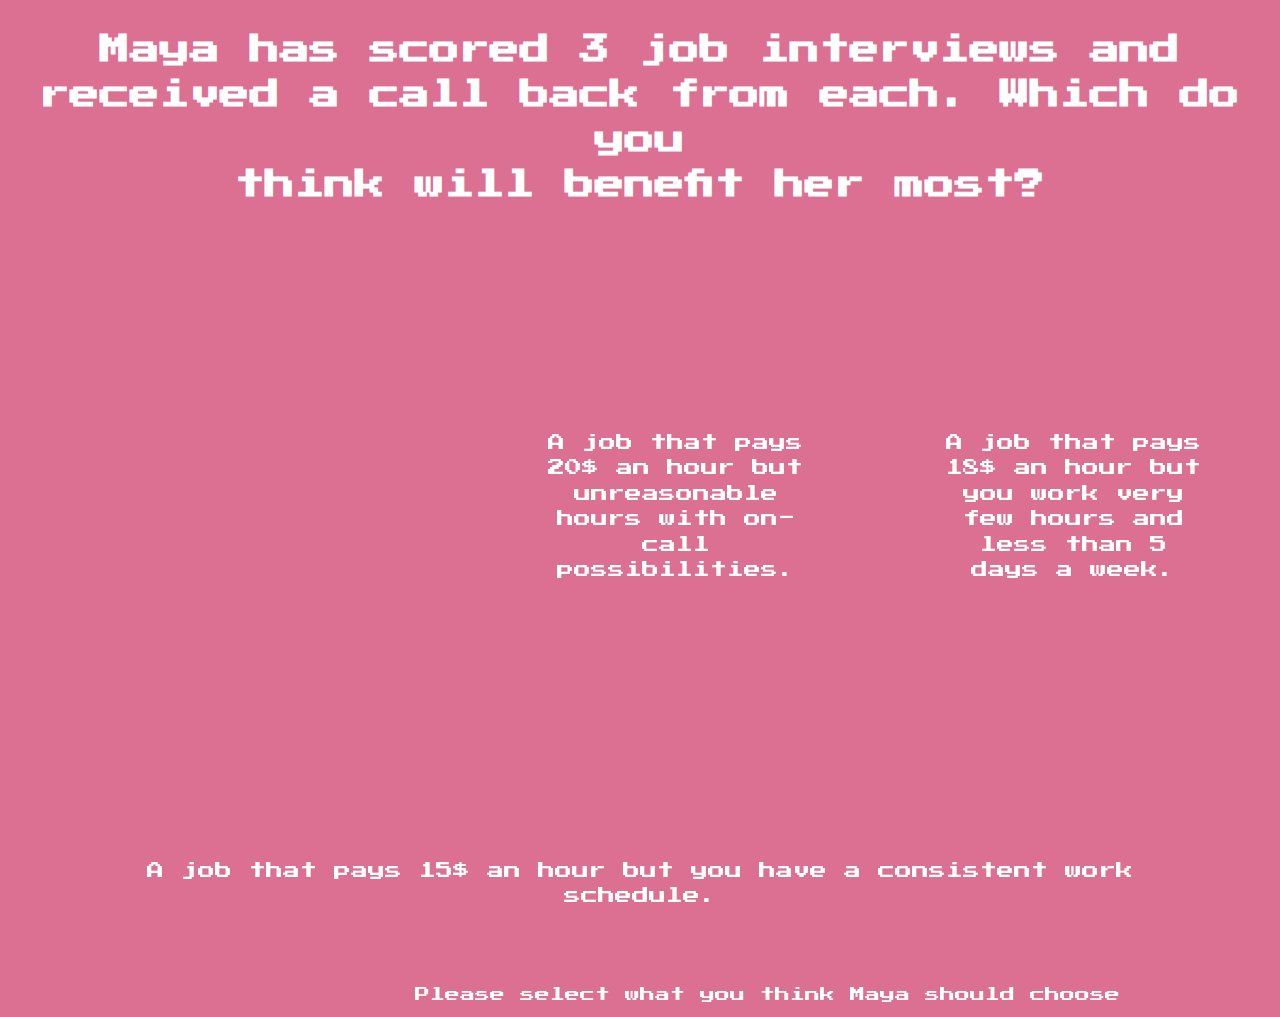
<file: app/templates/Maya3.html>
<!DOCTYPE html>
<html lang="en">
<head>
    <meta charset="UTF-8">
    <meta http-equiv="X-UA-Compatible" content="IE=edge">
    <meta name="viewport" content="width=device-width, initial-scale=1.0">
    
    <link rel="preconnect" href="https://fonts.googleapis.com">
    <link rel="preconnect" href="https://fonts.gstatic.com" crossorigin>
    <link href="https://fonts.googleapis.com/css2?family=Press+Start+2P&display=swap" rel="stylesheet">

    
    <title>Maya 3</title>
    <style>
        
        body {
            font-family: "Press Start 2P";
            font-size: 17px;
            background-color: palevioletred;
            color: white;
            text-align: center;
        }

        h1 {
            font-size: 30px;
            /* font-family: ; */
            padding: 0,0,0;
            margin: auto;
        }

        article {
            /*background-color: aqua; */
            margin: auto;
            padding: 5%;
            flex: 1 200px;
        }

        article:nth-of-type(1) {
            flex: 2 200px;
        }
      
        section {
            display: flex;
            flex-flow: row wrap;
        }

        
        a {
            color: white;
            text-decoration: none;
        }

        a:hover {
            text-decoration: underline;
            color: gold;
        }
        
    </style>

</head>
<body>

    <h1 style="padding-bottom: 10px; padding-top: 20px; margin: auto; line-height: 1.5;">
        Maya has scored 3 job interviews and 
        <br>received a call back from each. Which do 
        you 
        <br>think will benefit her most?

    </h1>

    <section> 
        <article style="height:450px; width:450px;">
            <iframe src='https://my.spline.design/mayowacopy-82a61d73429a043b8c9158d517214cf9/' frameborder='0' width='100%' height='100%'></iframe>
        </article>

        <article style="line-height: 1.5;"><a href="Failure">A job that pays 20$ an hour but unreasonable hours with on-call possibilities.</a></article>
        <article style="line-height: 1.5;"><a href="Neutral">A job that pays 18$ an hour but you work very few hours and less than 5 days a week.</a></article>
        <article style="line-height: 1.5;"><a href="Victory">A job that pays 15$ an hour but you have a consistent work schedule.</a></article>
    </section>


    <p style="font-size: 15px; padding-right: 12%; text-align: right;">
        Please select what you think Maya should choose
    </p>

    <script>
        const scoreNow = localStorage.getItem("score");
        const choiceA = document.getElementById("A");
        const choiceB = document.getElementById("B");
        const choiceC = document.getElementById("C");

        choiceA.addEventListener("click", () => {
          if(scoreNow == 3) {
            location.href("Victory.html");
        }

        if(scoreNow < 2) {
            location.href("Failure.html");
        }

        if(scoreNow == 2) {
            location.href("Neutral.html");
        }

        });

        choiceB.addEventListener("click", () => {
       
          if(scoreNow == 3) {
            location.href("Victory.html");
        }

        if(scoreNow < 2) {
            location.href("Failure.html");
        }

        if(scoreNow == 2) {
            location.href("Neutral.html");
        }

        });

  
        choiceC.addEventListener("click", () => {
          scoreNow++;
          if(scoreNow == 3) {
            location.href("Victory.html");
        }

        if(scoreNow < 2) {
            location.href("Failure.html");
        }

        if(scoreNow == 2) {
            location.href("Neutral.html");
        }

        });

      </script>

</body>
</html>
</file>
<file: css/charChoice.css>
* {
  background-color: #eea6fc;
  padding-top: 5px;
}

h1{
    text-align: center;
    font-family: "Press Start 2P";
}

p {
  font-family: "Press Start 2P";
  line-height: 2;
}

#slider-container {
  height: 500px;
  overflow: hidden;
  position: resolute;
}

#slider {
  display: flex;
  height: 500px;
  transition: transform 0.3s ease-in-out;
}

.slide {
  min-width: 50%;
}

.slide-E {
  min-width: 40%;
}

#prev,
#next,
#choice {
  cursor: pointer;
  position: absolute;
  text-align: center;
  width: 250px;
  padding: 40px;
  font-size: 35px;
  color: black;
  font-family: poppins;
  font-weight: 400;
  border:  5px solid black;
  border-radius: 100px;
  text-transform: uppercase;
  transition: 1.5s;
}

#next {
    right: 10px;
    width: 250px;
}

#prev {
  width: 250px;
}

#choice {
  justify-content: center;
  width: 300px;
  right: 525px;
}

#next:hover, #prev:hover, #choice:hover {
    color: #eea6fc;
    background-color: black;
    transition-duration: .2s;
    transition: .2s;
}
</file>
<file: app/static/css/charChoice.css>
* {
  background-color: #eea6fc;
  padding-top: 5px;
}

h1{
    text-align: center;
    font-family: "Press Start 2P";
}

p {
  font-family: "Press Start 2P";
  line-height: 2;
}

#slider-container {
  height: 500px;
  overflow: hidden;
  position: resolute;
}

#slider {
  display: flex;
  height: 500px;
  transition: transform 0.3s ease-in-out;
}

.slide {
  min-width: 50%;
}

.slide-E {
  min-width: 40%;
}

#prev,
#next,
#choice {
  cursor: pointer;
  position: absolute;
  text-align: center;
  width: 250px;
  padding: 40px;
  font-size: 35px;
  color: black;
  font-family: poppins;
  font-weight: 400;
  border:  5px solid black;
  border-radius: 100px;
  text-transform: uppercase;
  transition: 1.5s;
}

#next {
    right: 10px;
    width: 250px;
}

#prev {
  width: 250px;
}

#choice {
  justify-content: center;
  width: 300px;
  right: 525px;
}

#next:hover, #prev:hover, #choice:hover {
    color: #eea6fc;
    background-color: black;
    transition-duration: .2s;
    transition: .2s;
}
</file>
